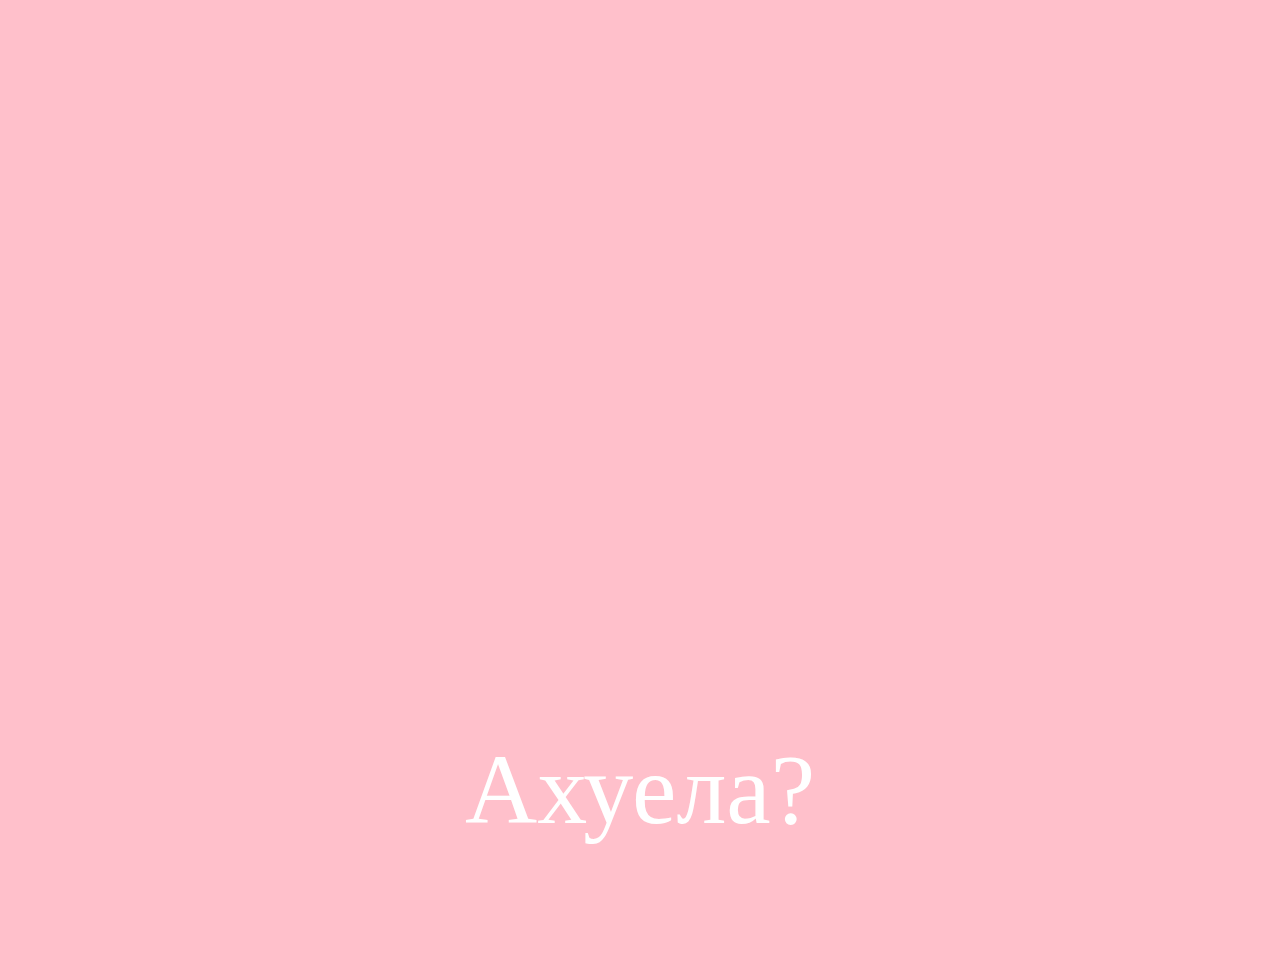
<file: no.html>
<!DOCTYPE html>
<html lang="ru">
<head>
    <meta charset="UTF-8">
    <title>давай пока</title>
    <link rel="stylesheet" href="styles/no.css">
</head>
<body>
    <div>
        <p>Ахуела?</p>
    </div>
</body>
</html>
</file>
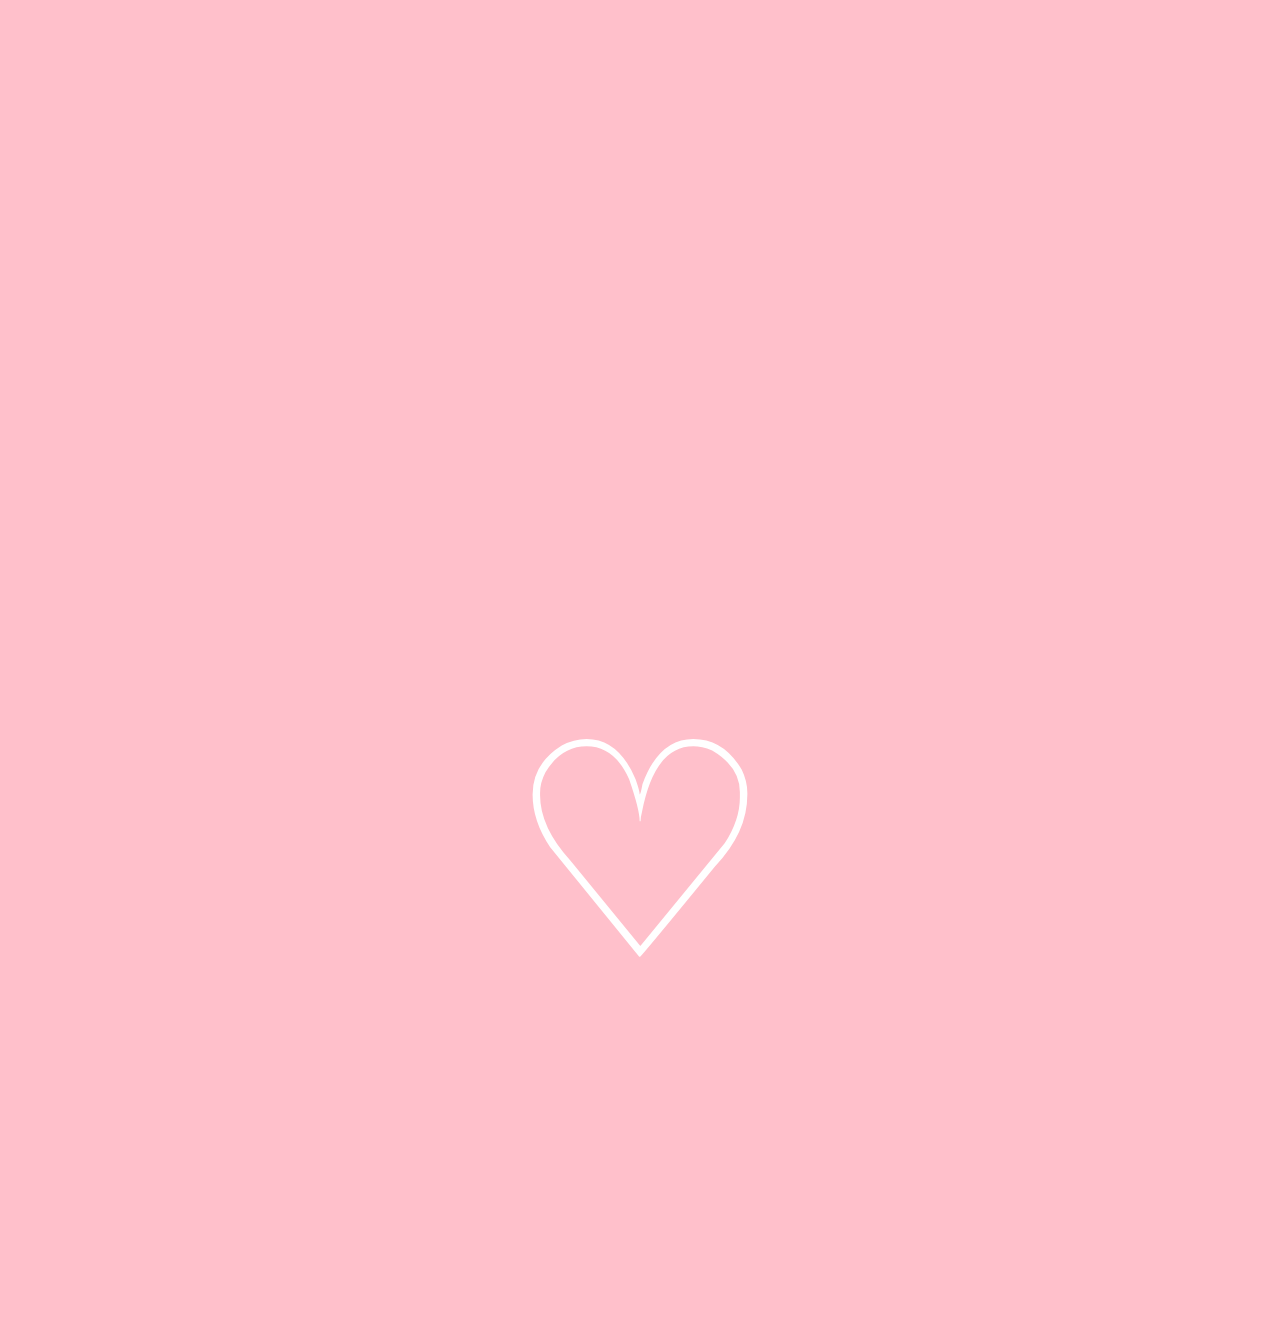
<file: yes.html>
<!DOCTYPE html>
<html lang="ru">
<head>
    <meta charset="UTF-8">
    <title>Ура♡</title>
    <link rel="stylesheet" href="styles/yes.css">
</head>
<body>
    <div>
        <p>♡</p>
    </div>
</body>
</html>
</file>
<file: styles/no.css>
html {
    background: pink;
}
div {
margin-top: 50%;
    display: flex;
    justify-content: center;
    text-align: center;
}

p {
    font-size: 100px;
    color: white;
    animation: myAnim 2s ease 0s infinite normal forwards;
}
@keyframes myAnim {
	0% {
		animation-timing-function: ease-out;
		transform: scale(1);
		transform-origin: center center;
	}

	10% {
		animation-timing-function: ease-in;
		transform: scale(0.91);
	}

	17% {
		animation-timing-function: ease-out;
		transform: scale(0.98);
	}

	33% {
		animation-timing-function: ease-in;
		transform: scale(0.87);
	}

	45% {
		animation-timing-function: ease-out;
		transform: scale(1);
	}
}
</file>
<file: styles/yes.css>
html {
    background: pink;
}
div {
margin-top: 30%;
    display: flex;
    justify-content: center;
    text-align: center;
}

p {
    font-size: 300px;
    color: white;
    animation: myAnim 2s ease 0s infinite normal forwards;
    
}

@keyframes myAnim {
	0% {
		opacity: 0.8;
		transform: scale(0.2);
	}

	80% {
		opacity: 0;
		transform: scale(1.2);
	}

	100% {
		opacity: 0;
		transform: scale(2.2);
	}
}
</file>
